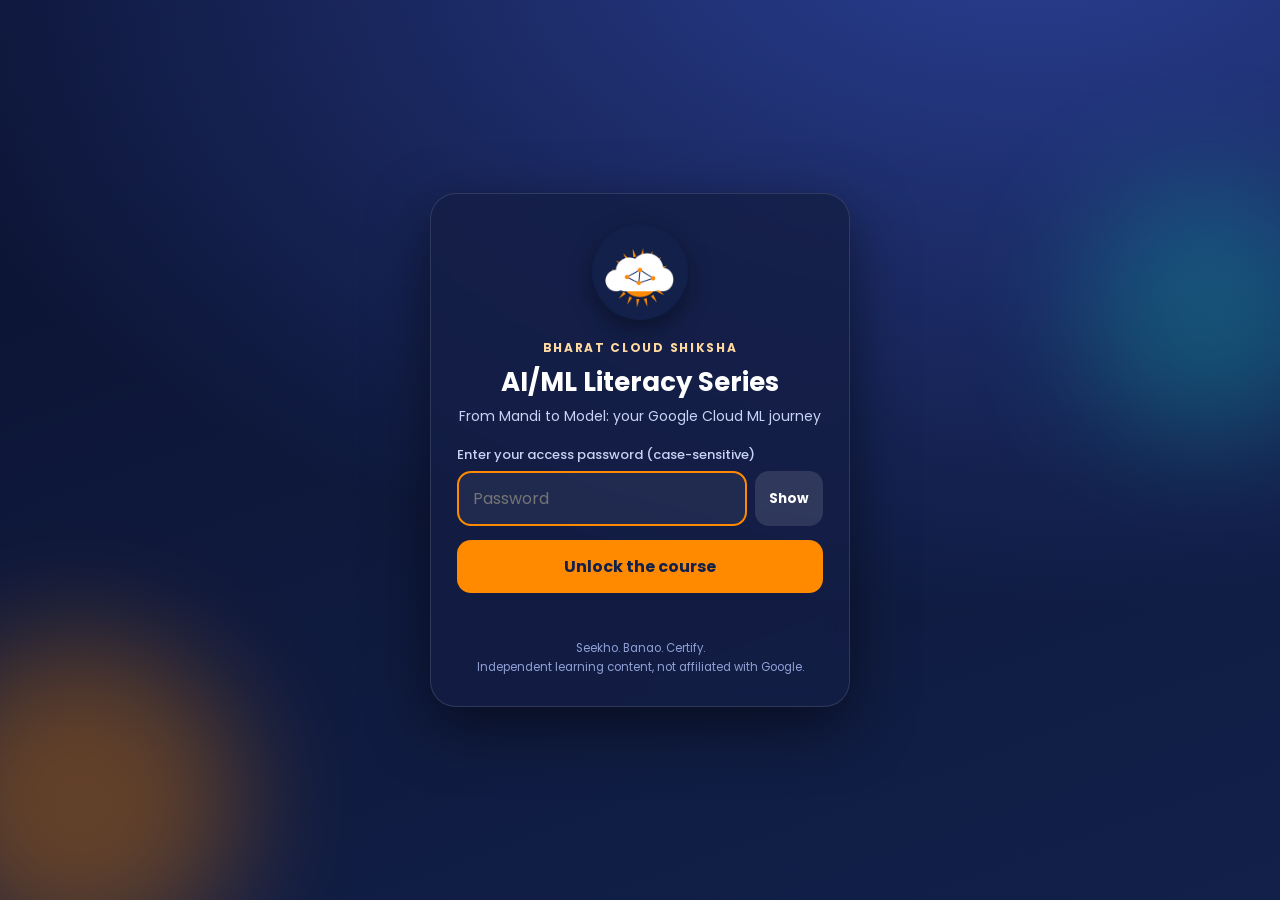
<file: index.html>
<!doctype html>
<html lang="en">
<head>
<meta charset="utf-8">
<meta http-equiv="Content-Security-Policy" content="default-src 'none'; script-src 'self' blob:; style-src 'self' 'unsafe-inline'; img-src 'self' blob: data:; media-src 'self' blob:; font-src 'self'; connect-src 'self'; manifest-src 'self'; worker-src 'self'; base-uri 'none'; form-action 'none'">
<meta name="referrer" content="no-referrer">
<meta name="robots" content="noindex,nofollow">
<meta name="viewport" content="width=device-width,initial-scale=1,viewport-fit=cover">
<meta name="theme-color" content="#12204A">
<meta name="apple-mobile-web-app-capable" content="yes">
<meta name="mobile-web-app-capable" content="yes">
<meta name="apple-mobile-web-app-status-bar-style" content="black-translucent">
<title>Bharat Cloud Shiksha | Sign in</title>
<link rel="manifest" href="manifest.webmanifest">
<link rel="icon" href="favicon.png">
<link rel="apple-touch-icon" href="apple-touch-icon.png">
<link rel="stylesheet" href="login.css">
<script src="loader.js" defer></script>
</head>
<body>
<main class="lg" id="lg">
 <div class="orb o1"></div><div class="orb o2"></div>
 <section class="lcard" aria-labelledby="lt">
  <img src="logo-login.png" width="96" height="96" alt="Bharat Cloud Shiksha logo">
  <p class="eyebrow">BHARAT CLOUD SHIKSHA</p>
  <h1 id="lt">AI/ML Literacy Series</h1>
  <p class="sub">From Mandi to Model: your Google Cloud ML journey</p>
  <form id="lf" autocomplete="off" novalidate>
   <label for="pw">Enter your access password (case-sensitive)</label>
   <div class="pwrow"><input id="pw" type="password" autocomplete="current-password" autocapitalize="none" autocorrect="off" spellcheck="false" placeholder="Password" required><button type="button" id="eye" aria-label="Show password">Show</button></div>
   <button class="go" id="go" type="submit">Unlock the course</button>
   <p class="msg" id="msg" role="alert" aria-live="assertive"></p>
  </form>
  <p class="fine">Seekho. Banao. Certify.<br>Independent learning content, not affiliated with Google.</p>
 </section>
 <noscript><p class="msg">JavaScript is required to open this course.</p></noscript>
</main>
</body>
</html>
</file>
<file: login.css>
@font-face{font-family:Poppins;font-weight:400;src:url(fonts/Poppins-Regular.ttf) format('truetype');font-display:swap}
@font-face{font-family:Poppins;font-weight:500;src:url(fonts/Poppins-Medium.ttf) format('truetype');font-display:swap}
@font-face{font-family:Poppins;font-weight:700;src:url(fonts/Poppins-Bold.ttf) format('truetype');font-display:swap}
*{box-sizing:border-box}
html,body{margin:0;min-height:100%}
body{font-family:Poppins,system-ui,-apple-system,Segoe UI,Roboto,sans-serif;background:#0B1230;color:#fff}
.lg{min-height:100vh;display:grid;place-items:center;padding:20px;position:relative;overflow:hidden;background:radial-gradient(1200px 700px at 80% -10%,#2A3F94,transparent),linear-gradient(160deg,#0B1230,#12204A)}
.orb{position:absolute;border-radius:50%;filter:blur(60px);opacity:.35;animation:fl 12s ease-in-out infinite alternate}
.o1{width:320px;height:320px;background:#FF8A00;left:-80px;bottom:-60px}.o2{width:260px;height:260px;background:#0FA3A3;right:-60px;top:20%;animation-delay:-4s}
@keyframes fl{to{transform:translate(30px,-40px)}}
.lcard{position:relative;width:100%;max-width:420px;background:rgba(20,30,69,.82);border:1px solid rgba(255,255,255,.12);border-radius:26px;padding:30px 26px;text-align:center;backdrop-filter:blur(10px);box-shadow:0 20px 60px rgba(0,0,0,.5)}
.lcard img{border-radius:50%;box-shadow:0 8px 24px rgba(0,0,0,.4)}
.eyebrow{margin:12px 0 0;color:#FFD9A0;font-weight:700;letter-spacing:.14em;font-size:12px}
h1{margin:6px 0 4px;font-size:26px}.sub{margin:0 0 18px;color:#C9D3F5;font-size:14px}
label{display:block;text-align:left;font-size:13px;color:#C9D3F5;margin-bottom:6px;font-weight:500}
.pwrow{display:flex;gap:8px}
input{flex:1;min-width:0;padding:13px 14px;border-radius:14px;border:2px solid rgba(255,255,255,.18);background:rgba(255,255,255,.06);color:#fff;font-size:16px;font-family:inherit;outline:0}
input:focus{border-color:#FF8A00}
#eye{border:0;border-radius:14px;padding:0 14px;background:rgba(255,255,255,.12);color:#fff;font-family:inherit;font-weight:600;cursor:pointer}
.go{width:100%;margin-top:14px;padding:14px;border:0;border-radius:14px;background:#FF8A00;color:#12204A;font-weight:700;font-size:16px;font-family:inherit;cursor:pointer}
.go:disabled{opacity:.6;cursor:wait}
.msg{min-height:22px;margin:10px 0 0;color:#FF9A9E;font-size:13.5px;font-weight:500}
.fine{margin:14px 0 0;color:#8FA0D6;font-size:11.5px;line-height:1.6}
@media(prefers-reduced-motion:reduce){.orb{animation:none}}
</file>
